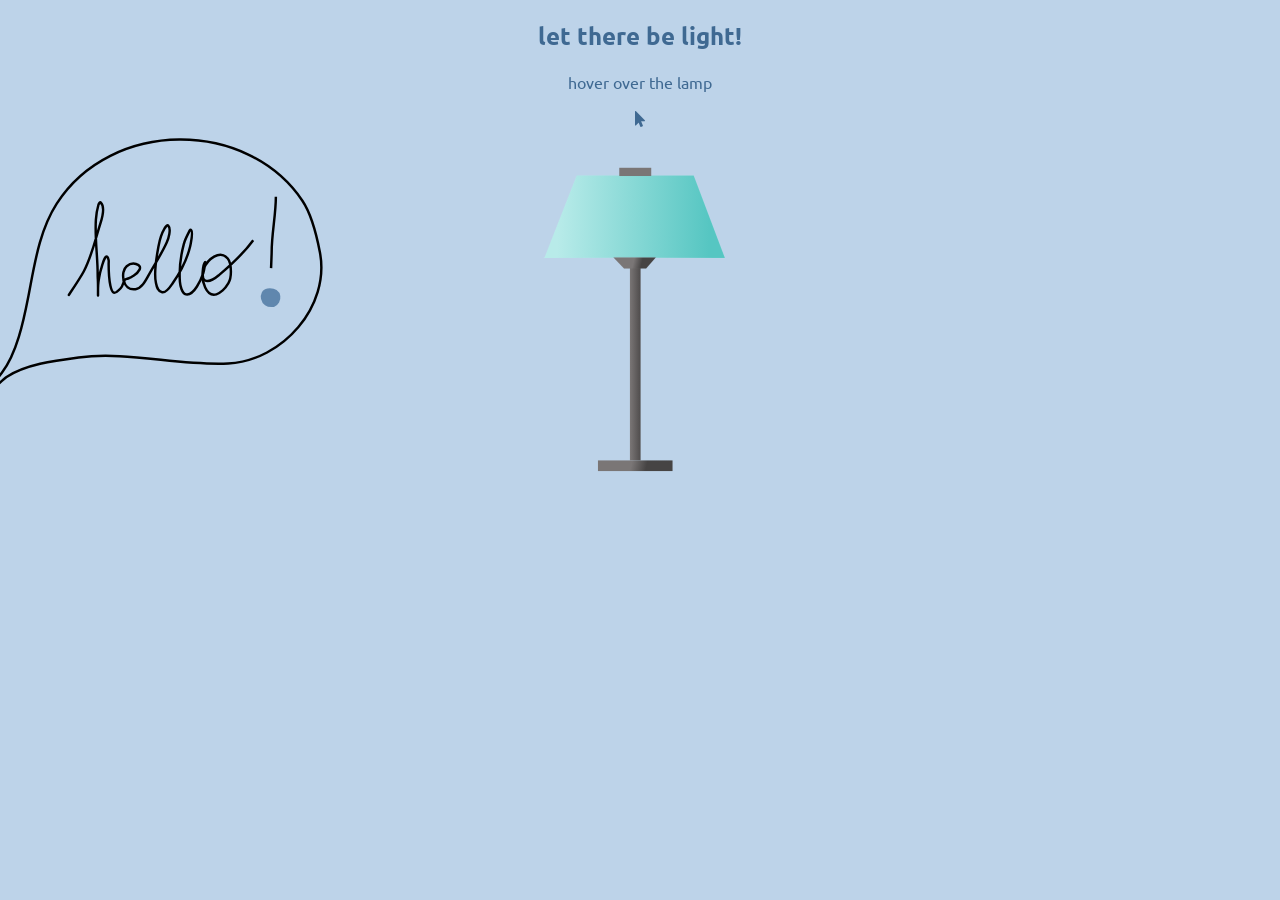
<file: index.html>
<!DOCTYPE html>
<html>
  <head>
    <meta charset="utf-8">
    <meta name="viewport" content="width=device-width, initial-scale=1">
    <link href="https://fonts.googleapis.com/css?family=Ubuntu" rel="stylesheet">
    <link rel="stylesheet" href="https://use.fontawesome.com/releases/v5.5.0/css/all.css" integrity="sha384-B4dIYHKNBt8Bc12p+WXckhzcICo0wtJAoU8YZTY5qE0Id1GSseTk6S+L3BlXeVIU" crossorigin="anonymous">
    <link rel="stylesheet" href="styles.css" type="text/css">
    <title>Animated Lamp</title>
  </head>
  <body>
    <section class="header">
      <h2>let there be light!</h2>
      <p>hover over the lamp</p><i class="fas fa-mouse-pointer"></i>
    </section>

    <svg class="lamp" viewBox="-110.839 -1254.194 3810.839 3754.194" width="500" height="400">
      <defs>
        <linearGradient id="gradient-0" gradientUnits="userSpaceOnUse" x1="1741.042" y1="-873.757" x2="1741.042" y2="-99.735" gradientTransform="matrix(0.023287, -0.999727, 1.841047, 0.004079, 2590.307572, 1356.761193)">
          <stop offset="0" style="stop-color: rgba(184, 235, 233, 1)"></stop>
          <stop offset="1" style="stop-color: rgb(86, 198, 194);"></stop>
        </linearGradient>
        <linearGradient id="gradient-1" gradientUnits="userSpaceOnUse" x1="1314.387" y1="-1006.06" x2="1314.387" y2="893.94" gradientTransform="matrix(-0.002079, -0.999997, 0.098671, 0.01289, 1802.001402, 2258.036511)">
          <stop offset="0" style="stop-color: rgba(122, 118, 118, 1)"></stop>
          <stop offset="1" style="stop-color: rgb(41, 39, 39);"></stop>
        </linearGradient>
        <linearGradient id="gradient-2" gradientUnits="userSpaceOnUse" x1="1744.053" y1="-105.113" x2="1744.053" y2="-0.227" gradientTransform="matrix(0.2205, -0.975387, 0.777313, 0.000003, 1415.612113, 1701.127204)">
          <stop offset="0" style="stop-color: rgba(122, 118, 118, 1)"></stop>
          <stop offset="1" style="stop-color: rgba(70, 68, 68, 1)"></stop>
        </linearGradient>
        <linearGradient id="gradient-3" gradientUnits="userSpaceOnUse" x1="1750" y1="1800" x2="1750" y2="1900" gradientTransform="matrix(0.220167, -0.975461, 1.460308, -0.000007, -1313.847924, 3607.069715)">
          <stop offset="0" style="stop-color: rgba(122, 118, 118, 1)"></stop>
          <stop offset="1" style="stop-color: rgba(70, 68, 68, 1)"></stop>
        </linearGradient>
        <linearGradient id="gradient-7" gradientUnits="userSpaceOnUse" x1="1732.278" y1="-104.415" x2="1732.278" y2="1900" gradientTransform="matrix(-0.998971, -0.045373, 0, -0.498898, 3530.494858, 926.506847)">
          <stop offset="0" style="stop-color: rgb(232, 232, 181);"></stop>
          <stop offset="1" style="stop-color: rgba(255, 255, 68, 1)"></stop>
        </linearGradient>
      </defs>
      <g>

        <polygon style="stroke: rgb(184, 235, 233); fill: url(#gradient-0);" points="897.289 -99.735 1200.621 -873.757 2298.917 -873.757 2591.768 -99.735 890.316 -104.21"></polygon>
        <polygon style="fill: rgb(216, 216, 216); stroke: rgb(0, 0, 0);" points="1573.686 -421.871"></polygon>
        <rect x="1700" y="-100" width="100" height="1900" style="fill: url(#gradient-1);"></rect>
        <rect x="1600" y="-946.549" width="300" height="77.257" style="fill: rgb(122, 118, 118);"></rect>
        <polygon style="stroke: rgb(122, 118, 118); fill: url(#gradient-2);" points="1545.935 -105.113 1644.994 -0.227 1851.873 -0.227 1942.171 -105.113"></polygon>
        <rect x="1400" y="1800" width="700" height="100" style="fill: url(#gradient-3);"></rect>
        <g class="light">

          <polygon style="stroke: rgb(0, 0, 0); fill-opacity: 0.35; fill: url(#gradient-7); stroke-opacity: 0;" points="894.812 -104.415 64.556 1900 3400 1894.35 2577.19 -86.448 882.561 -86.448" transform=""></polygon>
        </g>
      </g>
    </svg>

    <svg class="hello" viewBox="-53.39 53.822 469.905 355.094" width="469.905" height="355.094">
      <path d="M 19.504 429.838 C 19.504 429.838 34.586 398.292 36.09 395.284 C 49.137 369.191 49.912 329.663 49.912 297.149 C 49.912 257.477 47.726 216.229 62.352 179.664 C 108.157 65.152 271.004 33.097 356.755 118.849 C 371.811 133.905 382.076 157.271 389.928 176.9 C 414.731 238.909 370.636 315.449 305.615 331.704 C 246.584 346.462 182.74 339.951 124.55 359.347 C 95.441 369.05 61.765 380.54 42.582 399.723 C 40.041 402.264 19.461 429.867 19.461 429.867" style="stroke: rgb(0, 0, 0); fill: none; stroke-width: 3px;" transform="matrix(0.981627, 0.190808, -0.190808, 0.981627, 51.531078, -35.132332)"></path>
      <path d="M 346.6 144.767 C 346.6 167.069 341.463 189.682 341.463 212.287 C 341.463 214.027 340.729 232.102 340.729 232.102" style="stroke: rgb(0, 0, 0); fill: none; stroke-width: 3px;"></path>
      <path d="M 344.122 278.057 C 326.887 280.748 326.113 259.618 336.401 258.369 C 354.887 256.124 353.085 275.283 343.846 278.117" style="fill: rgb(96, 135, 174); stroke-width: 3px; stroke: rgb(96, 135, 174);"></path>
      <path d="M 94.613 262.893 C 93.935 263.571 92.582 265.88 93.572 264.393 C 98.176 257.488 107.784 243.245 111.634 235.896 C 121.423 217.208 125.667 196.873 131.999 176.966 C 133.786 171.352 137.824 157.226 132.432 151.834 C 131.036 150.437 129.545 154.358 129.399 154.868 C 127.715 160.765 126.776 166.49 126.366 172.634 C 124.881 194.922 128.533 217.451 128.533 239.796 C 128.533 245.368 129.009 246.328 128.966 256.695 C 128.958 258.491 128.966 260.522 128.966 262.329 C 128.966 263.339 128.966 266.372 128.966 265.361 C 128.966 259.097 128.718 252.858 129.833 246.729 C 130.588 242.579 131.1 238.163 132.432 234.162 C 133.26 231.68 133.777 229.266 134.599 226.797 C 136.535 220.99 139.933 212.299 141.966 222.463 C 142.221 223.739 141.966 225.512 141.966 226.797 C 141.966 235.797 142.186 244.903 144.132 253.662 C 146.312 263.475 148.639 265.411 156.698 256.695 C 159.311 253.869 159.999 249.241 161.579 245.974" style="stroke: rgb(0, 0, 0); fill: none; stroke-width: 3px;"></path>
      <path d="M 160.112 246.692 C 158.948 246.692 165.967 244.905 167.001 244.367 C 170.805 242.385 166.86 244.815 172.433 241.334 C 178.022 237.843 185.384 229.869 175.477 226.994 C 169.636 225.299 166.635 227.559 164.026 229.71 C 156.012 236.317 158.732 260.302 174.921 257.839 C 182.207 256.731 186.7 248.466 190.584 241.319 C 197.968 227.732 206.818 214.725 213.155 200.468 C 214.997 196.322 218.926 184.141 214.888 180.103 C 213.199 178.414 210.573 183.25 210.121 184.003 C 206.456 190.113 204.48 197.478 203.189 204.369 C 200.626 218.028 196.954 235.591 199.722 249.432 C 200.695 254.298 201.592 260.379 207.522 261.565 C 212.853 262.631 218.088 253.746 220.521 250.299 C 230.386 236.323 237.765 221.985 241.753 205.235 C 242.094 203.803 242.377 202.355 242.619 200.902 C 242.901 199.211 245.401 186.694 242.619 185.303 C 241.381 184.683 240.334 187.707 240.019 188.336 C 237.64 193.096 235.34 197.436 233.952 202.636 C 230.004 217.445 228.005 233.636 229.186 248.999 C 229.476 252.756 231.464 263.147 236.553 264.165 C 246.739 266.202 255.253 245.257 257.784 238.167 C 258.754 235.455 259.057 232.704 259.518 229.934 C 259.715 228.755 259.952 228.102 259.952 226.9 C 259.952 226.178 260.463 224.223 259.952 224.734 C 257.391 227.295 257.298 234.75 256.919 238.167 C 255.97 246.705 260.753 267.898 273.818 264.165 C 276.536 263.388 279.498 261.039 281.543 259.282 C 284.205 256.993 286.495 253.726 288.55 250.299 C 291.108 246.036 291.583 241.346 291.583 236.433 C 291.583 231.077 291.304 224.745 287.684 220.401 C 277.914 208.677 262.672 221.817 258.652 232.534 C 257.401 235.868 255.54 244.417 259.518 246.832 C 265.651 250.555 272.986 243.953 277.284 240.333 C 293.545 226.632 306.528 214.855 318.881 197.868" style="stroke: rgb(0, 0, 0); fill: none; stroke-width: 3px;"></path>
    </svg>


  </body>
</html>
</file>
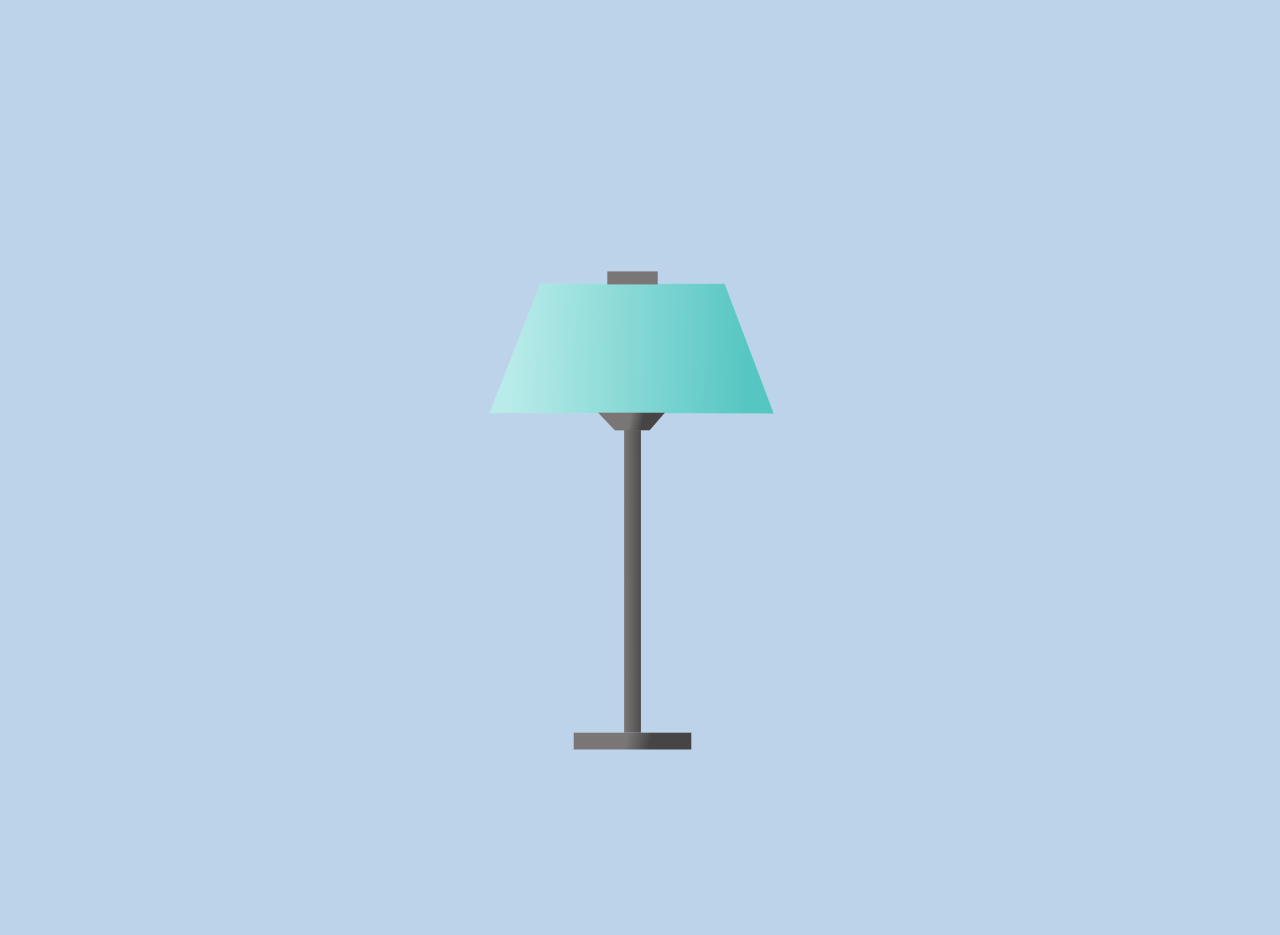
<file: lamp.html>
<!DOCTYPE html>
<html>
  <head>
    <meta charset="utf-8">
    <link rel="stylesheet" href="styles.css" type="text/css">
    <link href="https://fonts.googleapis.com/css?family=Ubuntu" rel="stylesheet">
  </head>
  <body>
    <svg class="lamp" viewBox="-110.839 -1254.194 3810.839 3754.194" width="500" height="800">
      <defs>
        <linearGradient id="gradient-0" gradientUnits="userSpaceOnUse" x1="1741.042" y1="-873.757" x2="1741.042" y2="-99.735" gradientTransform="matrix(0.023287, -0.999727, 1.841047, 0.004079, 2590.307572, 1356.761193)">
          <stop offset="0" style="stop-color: rgba(184, 235, 233, 1)"></stop>
          <stop offset="1" style="stop-color: rgb(86, 198, 194);"></stop>
        </linearGradient>
        <linearGradient id="gradient-1" gradientUnits="userSpaceOnUse" x1="1314.387" y1="-1006.06" x2="1314.387" y2="893.94" gradientTransform="matrix(-0.002079, -0.999997, 0.098671, 0.01289, 1802.001402, 2258.036511)">
          <stop offset="0" style="stop-color: rgba(122, 118, 118, 1)"></stop>
          <stop offset="1" style="stop-color: rgb(41, 39, 39);"></stop>
        </linearGradient>
        <linearGradient id="gradient-2" gradientUnits="userSpaceOnUse" x1="1744.053" y1="-105.113" x2="1744.053" y2="-0.227" gradientTransform="matrix(0.2205, -0.975387, 0.777313, 0.000003, 1415.612113, 1701.127204)">
          <stop offset="0" style="stop-color: rgba(122, 118, 118, 1)"></stop>
          <stop offset="1" style="stop-color: rgba(70, 68, 68, 1)"></stop>
        </linearGradient>
        <linearGradient id="gradient-3" gradientUnits="userSpaceOnUse" x1="1750" y1="1800" x2="1750" y2="1900" gradientTransform="matrix(0.220167, -0.975461, 1.460308, -0.000007, -1313.847924, 3607.069715)">
          <stop offset="0" style="stop-color: rgba(122, 118, 118, 1)"></stop>
          <stop offset="1" style="stop-color: rgba(70, 68, 68, 1)"></stop>
        </linearGradient>
        <linearGradient id="gradient-7" gradientUnits="userSpaceOnUse" x1="1732.278" y1="-104.415" x2="1732.278" y2="1900" gradientTransform="matrix(-0.998971, -0.045373, 0, -0.498898, 3530.494858, 926.506847)">
          <stop offset="0" style="stop-color: rgb(232, 232, 181);"></stop>
          <stop offset="1" style="stop-color: rgba(255, 255, 68, 1)"></stop>
        </linearGradient>
      </defs>
      <g>

        <polygon style="stroke: rgb(184, 235, 233); fill: url(#gradient-0);" points="897.289 -99.735 1200.621 -873.757 2298.917 -873.757 2591.768 -99.735 890.316 -104.21"></polygon>
        <polygon style="fill: rgb(216, 216, 216); stroke: rgb(0, 0, 0);" points="1573.686 -421.871"></polygon>
        <rect x="1700" y="-100" width="100" height="1900" style="fill: url(#gradient-1);"></rect>
        <rect x="1600" y="-946.549" width="300" height="77.257" style="fill: rgb(122, 118, 118);"></rect>
        <polygon style="stroke: rgb(122, 118, 118); fill: url(#gradient-2);" points="1545.935 -105.113 1644.994 -0.227 1851.873 -0.227 1942.171 -105.113"></polygon>
        <rect x="1400" y="1800" width="700" height="100" style="fill: url(#gradient-3);"></rect>
        <g class="light">

          <polygon style="stroke: rgb(0, 0, 0); fill-opacity: 0.35; fill: url(#gradient-7); stroke-opacity: 0;" points="894.812 -104.415 64.556 1900 3400 1894.35 2577.19 -86.448 882.561 -86.448" transform=""></polygon>
        </g>
      </g>
    </svg>
  </body>
</html>
</file>
<file: styles.css>
body {
  background-color: #BDD3E9;
  color: #3F6992;
  font-family: 'Ubuntu', sans-serif;
}

.header {
  text-align: center;
}

.lamp {
  position: absolute;
  left: 25%;
  top: 15%;
  width: 50%;
}

.light {
  opacity: 0;
  transition: 2s;
}

.light:hover {
  opacity: 1;
}

.hello {
  position: absolute;
  left: -4%;
  top: 10%;
  width: 30%;
}
</file>
